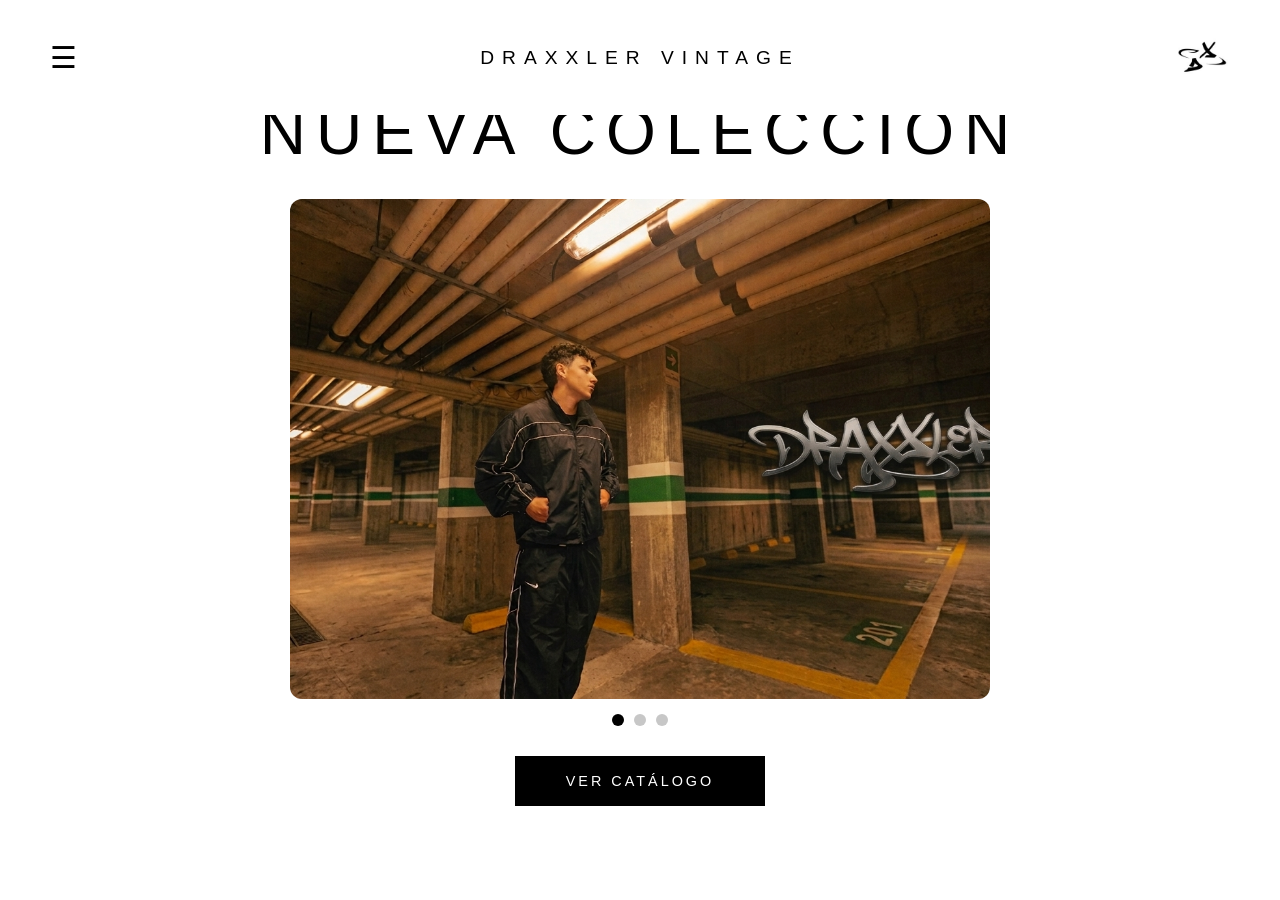
<file: Index.html>
<!DOCTYPE html>
<html lang="es">

<head>

    <meta charset="UTF-8">
    <meta name="viewport" content="width=device-width, initial-scale=1.0">

    <title>Draxxler Vintage</title>

    <link rel="icon" href="img/log2.jpg">

    <link rel="preconnect" href="https://fonts.googleapis.com">
    <link rel="preconnect" href="https://fonts.gstatic.com" crossorigin>

    <link href="https://fonts.googleapis.com/css2?family=Cormorant+Garamond:wght@300&display=swap" rel="stylesheet">

    <link rel="stylesheet" href="css/index.css">

</head>

<body>

    <!-- VIDEO DE FONDO -->

    <video class="video-fondo" autoplay muted loop playsinline>
        <source src="videos/vidp.mp4" type="video/mp4">
    </video>

    <!-- CAPA -->

    <div class="overlay"></div>

    <!-- NAVBAR -->

    <header class="navbar">

        <!-- MENÚ HAMBURGUESA -->

        <div class="menu-container">

            <button class="menu-btn" onclick="toggleMenu()">
                ☰
            </button>

            <div class="menu-dropdown" id="menuDropdown">

                <a href="#">COLECCIONES</a>

                <div class="submenu-container">

                    <a href="#" onclick="toggleSubmenu(event)">
                        CATÁLOGO ▸
                    </a>

                    <div class="submenu" id="submenuCatalogo">

                        <a href="catalogo.html">
                            VER TODO
                        </a>

                        <a href="#">
                            CHAQUETAS
                        </a>

                        <a href="#">
                            HOODIES
                        </a>

                        <a href="#">
                            TRACKPANTS
                        </a>

                        <a href="#" class="extra-raro">
                            EXTRA RARO
                        </a>

                    </div>

                </div>

                <a href="#">
                    CONTACTO
                </a>

            </div>

        </div>

        <!-- MARCA -->

        <div class="marca">
            DRAXXLER VINTAGE
        </div>

        <!-- LOGO -->

        <img src="img/log2.jpg" alt="Logo Draxxler" class="logo">

    </header>

    <!-- CONTENIDO PRINCIPAL -->

    <main>

        <h1 class="titulo-principal">
            NUEVA COLECCIÓN
        </h1>

        <!-- CARRUSEL -->

        <div class="carrusel">

            <div class="slides">

                <!-- FOTO 1 -->

                <img src="img/model.jpg"
                     class="slide active"
                     alt="Colección 1">

                <!-- FOTO 2 -->

                <img src="img/modelf.jpg"
                     class="slide"
                     alt="Colección 2">

                <!-- VIDEO -->

                <video class="slide"
                       muted
                       loop
                       playsinline>

                    <source src="videos/vidp.mp4"
                            type="video/mp4">

                </video>

            </div>

            <!-- INDICADORES -->

            <div class="indicadores">

                <span class="dot active" data-slide="0"></span>

                <span class="dot" data-slide="1"></span>

                <span class="dot" data-slide="2"></span>

            </div>

        </div>

        <!-- BOTÓN -->

        <a href="catalogo.html" class="btn">

            VER CATÁLOGO

        </a>

    </main>

    <!-- JAVASCRIPT -->

    <script src="js/index.js"></script>

</body>

</html>
</file>
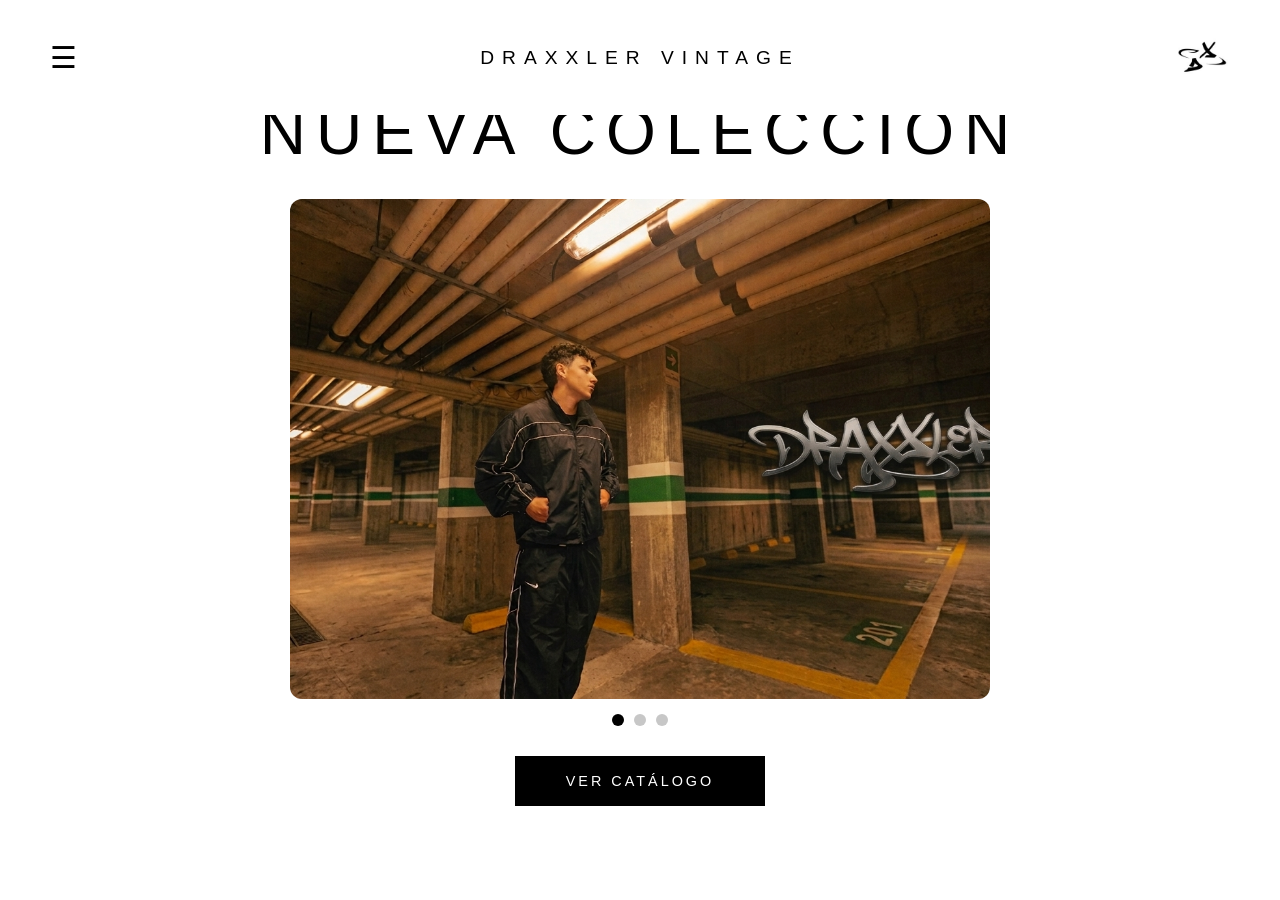
<file: index.html>
<!DOCTYPE html>
<html lang="es">

<head>

    <meta charset="UTF-8">
    <meta name="viewport" content="width=device-width, initial-scale=1.0">

    <title>Draxxler Vintage</title>

    <link rel="icon" href="img/log2.jpg">

    <link rel="preconnect" href="https://fonts.googleapis.com">
    <link rel="preconnect" href="https://fonts.gstatic.com" crossorigin>

    <link href="https://fonts.googleapis.com/css2?family=Cormorant+Garamond:wght@300&display=swap" rel="stylesheet">

    <link rel="stylesheet" href="css/index.css">

</head>

<body>

    <!-- VIDEO DE FONDO -->

    <video class="video-fondo" autoplay muted loop playsinline>
        <source src="videos/vidp.mp4" type="video/mp4">
    </video>

    <!-- CAPA -->

    <div class="overlay"></div>

    <!-- NAVBAR -->

    <header class="navbar">

        <!-- MENÚ HAMBURGUESA -->

        <div class="menu-container">

            <button class="menu-btn" onclick="toggleMenu()">
                ☰
            </button>

            <div class="menu-dropdown" id="menuDropdown">

                <a href="#">COLECCIONES</a>

                <div class="submenu-container">

                    <a href="#" onclick="toggleSubmenu(event)">
                        CATÁLOGO ▸
                    </a>

                    <div class="submenu" id="submenuCatalogo">

                        <a href="catalogo.html">
                            VER TODO
                        </a>

                        <a href="#">
                            CHAQUETAS
                        </a>

                        <a href="#">
                            HOODIES
                        </a>

                        <a href="#">
                            TRACKPANTS
                        </a>

                        <a href="#" class="extra-raro">
                            EXTRA RARO
                        </a>

                    </div>

                </div>

                <a href="#">
                    CONTACTO
                </a>

            </div>

        </div>

        <!-- MARCA -->

        <div class="marca">
            DRAXXLER VINTAGE
        </div>

        <!-- LOGO -->

        <img src="img/log2.jpg" alt="Logo Draxxler" class="logo">

    </header>

    <!-- CONTENIDO PRINCIPAL -->

    <main>

        <h1 class="titulo-principal">
            NUEVA COLECCIÓN
        </h1>

        <!-- CARRUSEL -->

        <div class="carrusel">

            <div class="slides">

                <!-- FOTO 1 -->

                <img src="img/model.jpg"
                     class="slide active"
                     alt="Colección 1">

                <!-- FOTO 2 -->

                <img src="img/modelf.jpg"
                     class="slide"
                     alt="Colección 2">

                <!-- VIDEO -->

                <video class="slide"
                       muted
                       loop
                       playsinline>

                    <source src="videos/vidp.mp4"
                            type="video/mp4">

                </video>

            </div>

            <!-- INDICADORES -->

            <div class="indicadores">

                <span class="dot active" data-slide="0"></span>

                <span class="dot" data-slide="1"></span>

                <span class="dot" data-slide="2"></span>

            </div>

        </div>

        <!-- BOTÓN -->

        <a href="catalogo.html" class="btn">

            VER CATÁLOGO

        </a>

    </main>

    <!-- JAVASCRIPT -->

    <script src="js/index.js"></script>

</body>

</html>
</file>
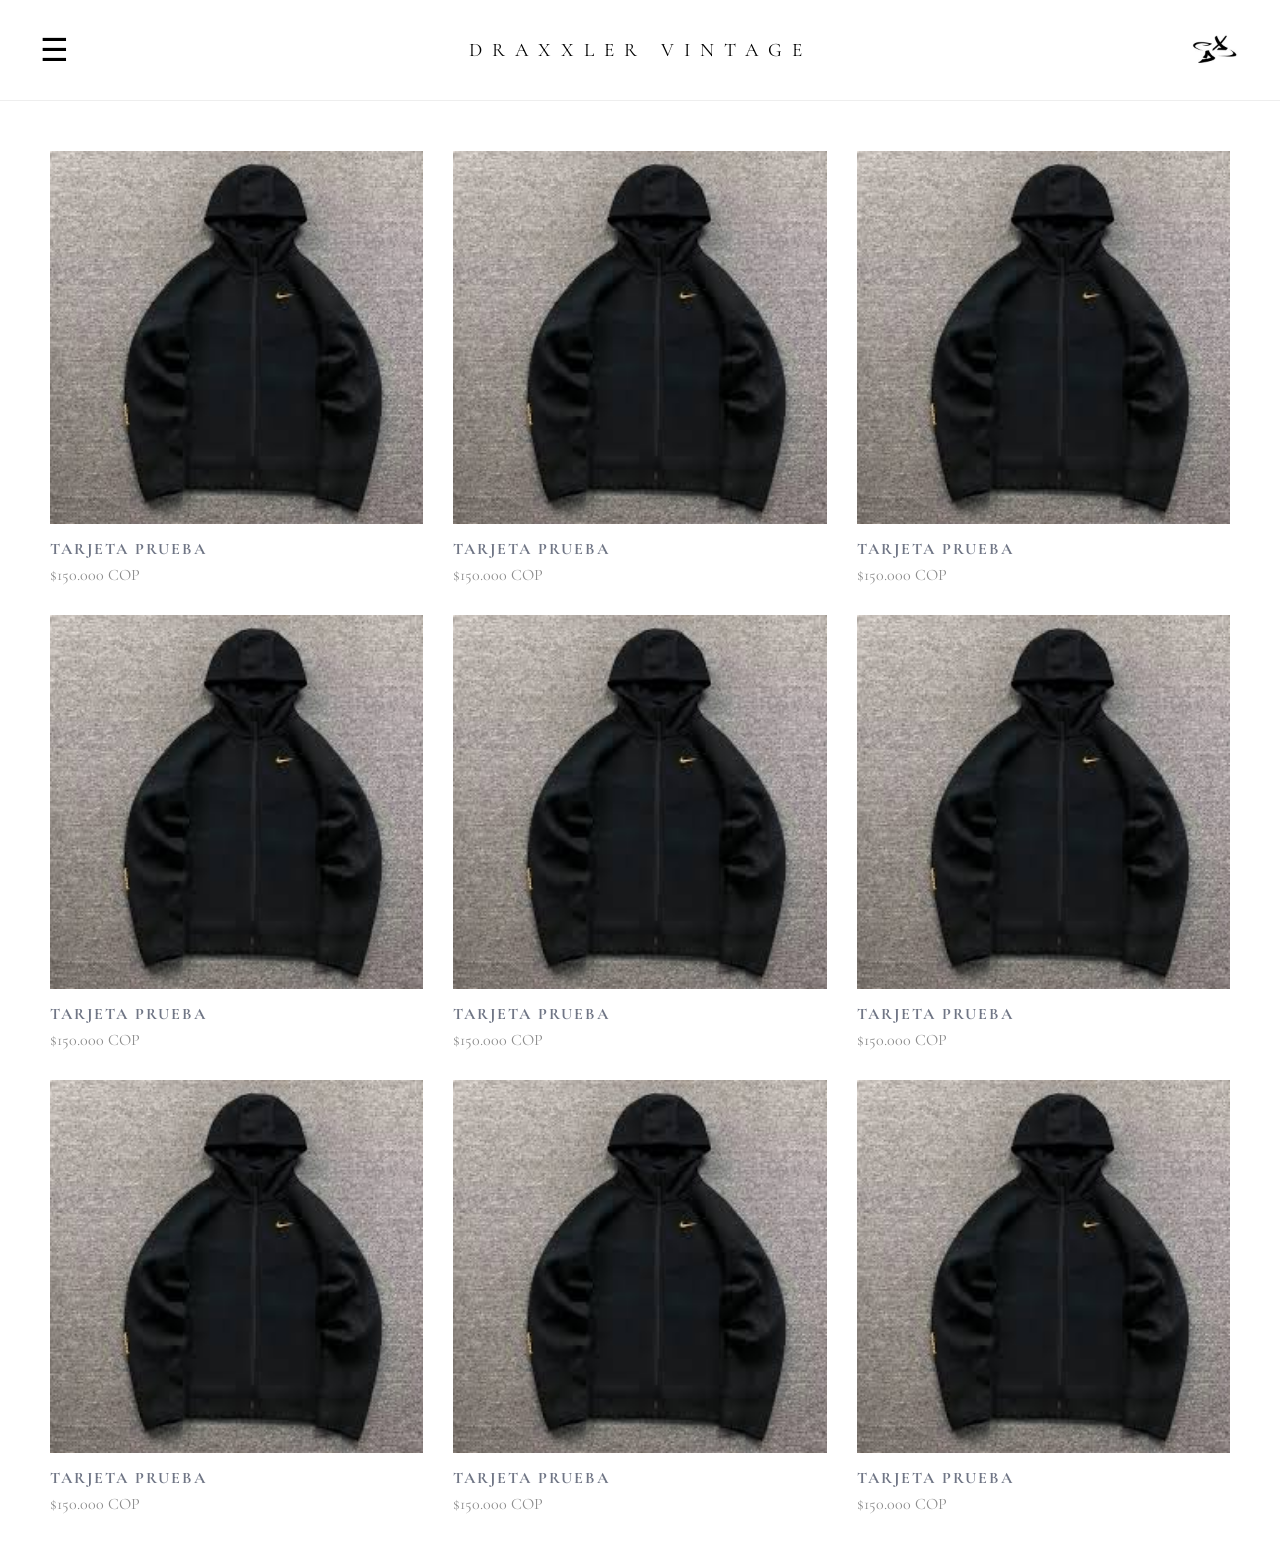
<file: Catalogo.html>
<!DOCTYPE html>
<html lang="es">

<head>

<meta charset="UTF-8">
<meta name="viewport" content="width=device-width, initial-scale=1.0">

<title>Catálogo | Draxxler Vintage</title>

<link rel="preconnect" href="https://fonts.googleapis.com">
<link rel="preconnect" href="https://fonts.gstatic.com" crossorigin>

<link href="https://fonts.googleapis.com/css2?family=Cormorant+Garamond:wght@300;400;500&display=swap" rel="stylesheet">

<link rel="stylesheet" href="css/catalogo.css">

</head>

<body>

<header class="navbar">

    <div class="menu-container">

        <button class="menu-btn" onclick="toggleMenu()">
            ☰
        </button>

        <div class="menu-dropdown" id="menuDropdown">

            <a href="#">COLECCIONES</a>

            <div class="submenu">

                <a href="#"
                   class="submenu-titulo"
                   onclick="toggleSubmenu(event)">
                    CATÁLOGO ▸
                </a>

                <div class="submenu-items">

                    <a href="#">VER TODO</a>

                    <a href="#">CHAQUETAS</a>

                    <a href="#">HOODIES</a>

                    <a href="#">TRACKPANTS</a>

                    <a href="#" class="extra-raro">
                        EXTRA RARO
                    </a>

                </div>

            </div>

            <a href="#">CONTACTO</a>

        </div>

    </div>

    <div class="marca">
        DRAXXLER VINTAGE
    </div>

    <img src="img/log2.jpg" alt="Logo" class="logo">

</header>

<section class="catalogo">

    <div class="grid-productos">

        <!-- REPETIR TARJETAS -->

        <div class="producto">

            <div class="imagen-container">

                <img src="img/suit.jpg" class="img-principal">

                <img src="img/srml.jpg" class="img-hover">

                <div class="overlay">
                    <span>Ver más</span>
                </div>

            </div>

            <h3>Tarjeta Prueba</h3>

            <p>$150.000 COP</p>

        </div>

        <div class="producto">
            <div class="imagen-container">
                <img src="img/suit.jpg" class="img-principal">
                <img src="img/srml.jpg" class="img-hover">
                <div class="overlay"><span>Ver más</span></div>
            </div>
            <h3>Tarjeta Prueba</h3>
            <p>$150.000 COP</p>
        </div>

        <div class="producto">
            <div class="imagen-container">
                <img src="img/suit.jpg" class="img-principal">
                <img src="img/srml.jpg" class="img-hover">
                <div class="overlay"><span>Ver más</span></div>
            </div>
            <h3>Tarjeta Prueba</h3>
            <p>$150.000 COP</p>
        </div>

        <div class="producto">
            <div class="imagen-container">
                <img src="img/suit.jpg" class="img-principal">
                <img src="img/srml.jpg" class="img-hover">
                <div class="overlay"><span>Ver más</span></div>
            </div>
            <h3>Tarjeta Prueba</h3>
            <p>$150.000 COP</p>
        </div>

        <div class="producto">
            <div class="imagen-container">
                <img src="img/suit.jpg" class="img-principal">
                <img src="img/srml.jpg" class="img-hover">
                <div class="overlay"><span>Ver más</span></div>
            </div>
            <h3>Tarjeta Prueba</h3>
            <p>$150.000 COP</p>
        </div>

        <div class="producto">
            <div class="imagen-container">
                <img src="img/suit.jpg" class="img-principal">
                <img src="img/srml.jpg" class="img-hover">
                <div class="overlay"><span>Ver más</span></div>
            </div>
            <h3>Tarjeta Prueba</h3>
            <p>$150.000 COP</p>
        </div>

        <div class="producto">
            <div class="imagen-container">
                <img src="img/suit.jpg" class="img-principal">
                <img src="img/srml.jpg" class="img-hover">
                <div class="overlay"><span>Ver más</span></div>
            </div>
            <h3>Tarjeta Prueba</h3>
            <p>$150.000 COP</p>
        </div>

        <div class="producto">
            <div class="imagen-container">
                <img src="img/suit.jpg" class="img-principal">
                <img src="img/srml.jpg" class="img-hover">
                <div class="overlay"><span>Ver más</span></div>
            </div>
            <h3>Tarjeta Prueba</h3>
            <p>$150.000 COP</p>
        </div>

        <div class="producto">
            <div class="imagen-container">
                <img src="img/suit.jpg" class="img-principal">
                <img src="img/srml.jpg" class="img-hover">
                <div class="overlay"><span>Ver más</span></div>
            </div>
            <h3>Tarjeta Prueba</h3>
            <p>$150.000 COP</p>
        </div>

    </div>

</section>

<script src="js/catalogo.js"></script>

</body>
</html>
</file>
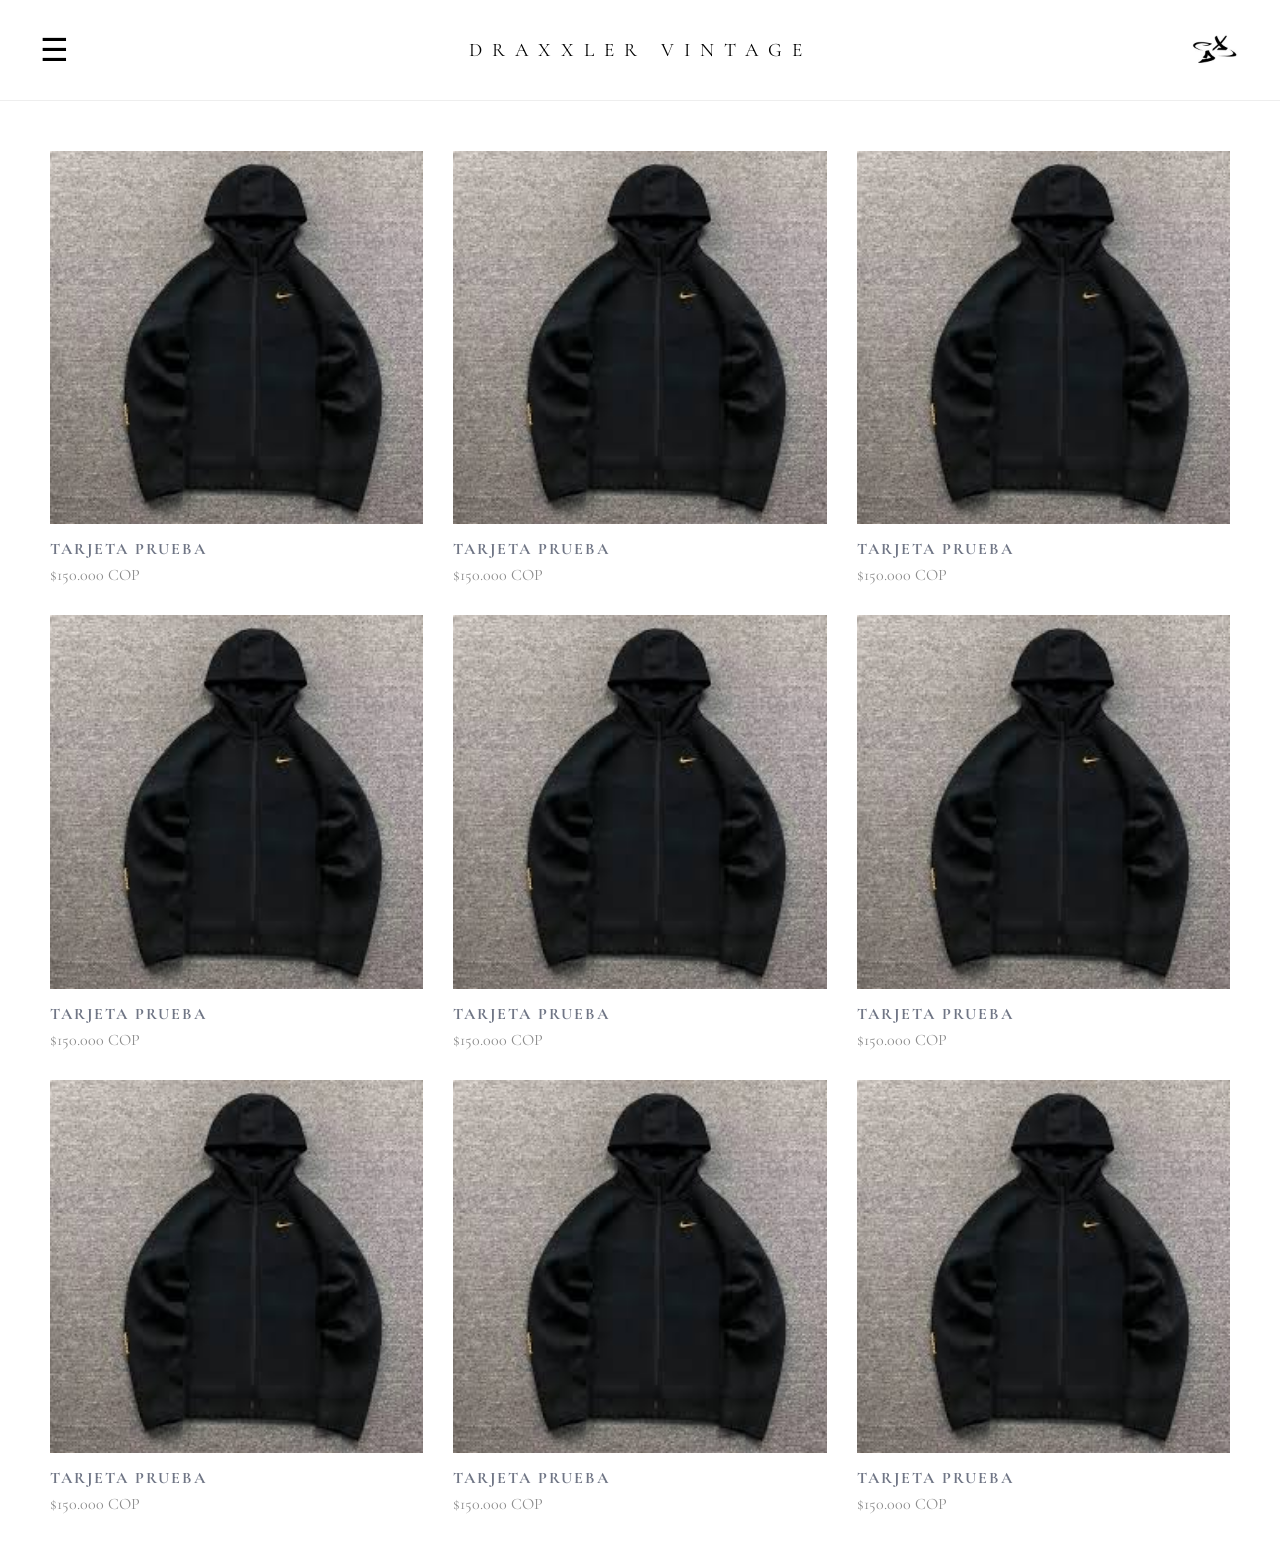
<file: catalogo.html>
<!DOCTYPE html>
<html lang="es">

<head>

<meta charset="UTF-8">
<meta name="viewport" content="width=device-width, initial-scale=1.0">

<title>Catálogo | Draxxler Vintage</title>

<link rel="preconnect" href="https://fonts.googleapis.com">
<link rel="preconnect" href="https://fonts.gstatic.com" crossorigin>

<link href="https://fonts.googleapis.com/css2?family=Cormorant+Garamond:wght@300;400;500&display=swap" rel="stylesheet">

<link rel="stylesheet" href="css/catalogo.css">

</head>

<body>

<header class="navbar">

    <div class="menu-container">

        <button class="menu-btn" onclick="toggleMenu()">
            ☰
        </button>

        <div class="menu-dropdown" id="menuDropdown">

            <a href="#">COLECCIONES</a>

            <div class="submenu">

                <a href="#"
                   class="submenu-titulo"
                   onclick="toggleSubmenu(event)">
                    CATÁLOGO ▸
                </a>

                <div class="submenu-items">

                    <a href="#">VER TODO</a>

                    <a href="#">CHAQUETAS</a>

                    <a href="#">HOODIES</a>

                    <a href="#">TRACKPANTS</a>

                    <a href="#" class="extra-raro">
                        EXTRA RARO
                    </a>

                </div>

            </div>

            <a href="#">CONTACTO</a>

        </div>

    </div>

    <div class="marca">
        DRAXXLER VINTAGE
    </div>

    <img src="img/log2.jpg" alt="Logo" class="logo">

</header>

<section class="catalogo">

    <div class="grid-productos">

        <!-- REPETIR TARJETAS -->

        <div class="producto">

            <div class="imagen-container">

                <img src="img/suit.jpg" class="img-principal">

                <img src="img/srml.jpg" class="img-hover">

                <div class="overlay">
                    <span>Ver más</span>
                </div>

            </div>

            <h3>Tarjeta Prueba</h3>

            <p>$150.000 COP</p>

        </div>

        <div class="producto">
            <div class="imagen-container">
                <img src="img/suit.jpg" class="img-principal">
                <img src="img/srml.jpg" class="img-hover">
                <div class="overlay"><span>Ver más</span></div>
            </div>
            <h3>Tarjeta Prueba</h3>
            <p>$150.000 COP</p>
        </div>

        <div class="producto">
            <div class="imagen-container">
                <img src="img/suit.jpg" class="img-principal">
                <img src="img/srml.jpg" class="img-hover">
                <div class="overlay"><span>Ver más</span></div>
            </div>
            <h3>Tarjeta Prueba</h3>
            <p>$150.000 COP</p>
        </div>

        <div class="producto">
            <div class="imagen-container">
                <img src="img/suit.jpg" class="img-principal">
                <img src="img/srml.jpg" class="img-hover">
                <div class="overlay"><span>Ver más</span></div>
            </div>
            <h3>Tarjeta Prueba</h3>
            <p>$150.000 COP</p>
        </div>

        <div class="producto">
            <div class="imagen-container">
                <img src="img/suit.jpg" class="img-principal">
                <img src="img/srml.jpg" class="img-hover">
                <div class="overlay"><span>Ver más</span></div>
            </div>
            <h3>Tarjeta Prueba</h3>
            <p>$150.000 COP</p>
        </div>

        <div class="producto">
            <div class="imagen-container">
                <img src="img/suit.jpg" class="img-principal">
                <img src="img/srml.jpg" class="img-hover">
                <div class="overlay"><span>Ver más</span></div>
            </div>
            <h3>Tarjeta Prueba</h3>
            <p>$150.000 COP</p>
        </div>

        <div class="producto">
            <div class="imagen-container">
                <img src="img/suit.jpg" class="img-principal">
                <img src="img/srml.jpg" class="img-hover">
                <div class="overlay"><span>Ver más</span></div>
            </div>
            <h3>Tarjeta Prueba</h3>
            <p>$150.000 COP</p>
        </div>

        <div class="producto">
            <div class="imagen-container">
                <img src="img/suit.jpg" class="img-principal">
                <img src="img/srml.jpg" class="img-hover">
                <div class="overlay"><span>Ver más</span></div>
            </div>
            <h3>Tarjeta Prueba</h3>
            <p>$150.000 COP</p>
        </div>

        <div class="producto">
            <div class="imagen-container">
                <img src="img/suit.jpg" class="img-principal">
                <img src="img/srml.jpg" class="img-hover">
                <div class="overlay"><span>Ver más</span></div>
            </div>
            <h3>Tarjeta Prueba</h3>
            <p>$150.000 COP</p>
        </div>

    </div>

</section>

<script src="js/catalogo.js"></script>

</body>
</html>
</file>
<file: css/index.css>
/* =================================
   RESET
================================= */

*{
    margin:0;
    padding:0;
    box-sizing:border-box;
}

/* =================================
   BODY
================================= */

body{
    background:#ffffff;
    color:#000000;
    font-family:'Montserrat', sans-serif;
    overflow-x:hidden;
}

/* =================================
   VIDEO FONDO
================================= */

.video-fondo{

    position:fixed;

    top:0;
    left:0;

    width:100%;
    height:100%;

    object-fit:cover;

    opacity:.08;

    z-index:-2;
}

/* =================================
   OVERLAY
================================= */

.overlay{
    display:none;
}

/* =================================
   NAVBAR
================================= */

.navbar{

    position:fixed;

    top:0;
    left:0;

    width:100%;

    padding:30px 50px;

    display:grid;

    grid-template-columns:1fr 1fr 1fr;

    align-items:center;

    z-index:999;

    background:#ffffff;
}

/* =================================
   MENU
================================= */

.menu{

    display:flex;

    gap:35px;

    justify-self:start;
}

.menu a{

    text-decoration:none;

    color:#000;

    font-size:.85rem;

    letter-spacing:2px;

    font-weight:500;

    transition:.3s;
}

.menu a:hover{

    opacity:.6;
}

/* =================================
   MARCA
================================= */

.marca{

    justify-self:center;

    font-size:1.2rem;

    font-weight:300;

    letter-spacing:8px;

    text-transform:uppercase;

    color:#000;
}

/* =================================
   LOGO
================================= */

.logo{

    width:55px;

    height:55px;

    object-fit:contain;

    justify-self:end;
}

/* =================================
   CONTENIDO
================================= */

main{

    min-height:100vh;

    display:flex;

    flex-direction:column;

    justify-content:center;

    align-items:center;

    text-align:center;

    padding:20px;
}

/* =================================
   TITULO
================================= */

.titulo-principal{

    font-size:4rem;

    font-weight:200;

    letter-spacing:10px;

    margin-bottom:30px;

    text-transform:uppercase;
}

/* =================================
   CARRUSEL
================================= */

.carrusel{

    width:700px;

    max-width:90%;

    margin-bottom:30px;
}

.slides{

    position:relative;

    width:100%;

    height:500px;

    overflow:hidden;

    border-radius:12px;

    background:#f5f5f5;
}

.slide{

    position:absolute;

    top:0;
    left:0;

    width:100%;
    height:100%;

    object-fit:cover;

    opacity:0;

    transition:opacity .5s ease;
}

.slide.active{

    opacity:1;

    z-index:2;
}

/* =================================
   PUNTOS
================================= */

.indicadores{

    display:flex;

    justify-content:center;

    gap:10px;

    margin-top:15px;
}

.dot{

    width:12px;

    height:12px;

    border-radius:50%;

    background:#c7c7c7;

    cursor:pointer;

    transition:.3s;
}

.dot.active{

    background:#000;
}

/* =================================
   BOTON
================================= */

.btn{

    display:inline-block;

    text-decoration:none;

    color:#fff;

    background:#000;

    padding:16px 50px;

    border:1px solid #000;

    letter-spacing:3px;

    font-size:.9rem;

    transition:.3s;
}

.btn:hover{

    background:#fff;

    color:#000;
}

/* =================================
   TABLET
================================= */

@media(max-width:768px){

    .marca{
        font-size:1rem;
        letter-spacing:4px;
    }

    .titulo-principal{
        font-size:2.8rem;
    }

    .navbar{
        padding:20px;
    }

    .slides{
        height:380px;
    }

}

/* =================================
   CELULAR
================================= */

@media(max-width:480px){

    .navbar{

        grid-template-columns:1fr;

        gap:15px;

        text-align:center;
    }

    .menu{

        justify-self:center;
    }

    .marca{

        justify-self:center;
    }

    .logo{

        justify-self:center;
    }

    .titulo-principal{

        font-size:2rem;

        letter-spacing:4px;
    }

    .btn{

        padding:14px 35px;
    }

    .slides{

        height:250px;
    }

}
/* =========================
   MENÚ HAMBURGUESA
========================= */

.menu-container{
    position:relative;
}

.menu-btn{

    background:none;

    border:none;

    font-size:30px;

    cursor:pointer;

    color:#000;
}

.menu-dropdown{

    display:none;

    position:absolute;

    top:50px;

    left:0;

    min-width:220px;

    background:#fff;

    border:1px solid #ddd;

    box-shadow:0 10px 30px rgba(0,0,0,.12);

    z-index:9999;
}

.menu-dropdown a{

    display:block;

    padding:14px 18px;

    text-decoration:none;

    color:#000;

    font-size:.85rem;

    letter-spacing:2px;
}

.menu-dropdown a:hover{

    background:#f5f5f5;
}

/* =========================
   SUBMENÚ
========================= */

.submenu{

    display:none;

    background:#fafafa;

    border-top:1px solid #eee;
}

.submenu a{

    padding-left:30px;
}

/* =========================
   EXTRA RARO
========================= */

.extra-raro{

    font-weight:bold;

    background:linear-gradient(
        90deg,
        #ff0000,
        #ff9900,
        #ffff00,
        #00ff00,
        #00ffff,
        #0066ff,
        #9900ff,
        #ff0099
    );

    background-size:300%;

    -webkit-background-clip:text;

    -webkit-text-fill-color:transparent;

    animation:rainbow 4s linear infinite;

    text-shadow:
        0 0 5px rgba(255,0,255,.6),
        0 0 10px rgba(0,255,255,.6),
        0 0 20px rgba(255,255,255,.4);
}

@keyframes rainbow{

    0%{
        background-position:0%;
    }

    100%{
        background-position:300%;
    }
}
</file>
<file: css/catalogo.css>
*{
margin:0;
padding:0;
box-sizing:border-box;
}

body{
font-family:'Cormorant Garamond',serif;
background:#fff;
color:#000;
}

.navbar{
position:sticky;
top:0;
background:#fff;
display:grid;
grid-template-columns:1fr 1fr 1fr;
align-items:center;
padding:25px 40px;
border-bottom:1px solid #eee;
z-index:1000;
}

.marca{
text-align:center;
letter-spacing:10px;
font-size:1.2rem;
}

.logo{
width:50px;
justify-self:end;
}

.menu-container{
position:relative;
}

.menu-btn{
background:none;
border:none;
font-size:32px;
cursor:pointer;
}

.menu-dropdown{
position:absolute;
top:65px;
left:0;
width:260px;
background:#fff;
border:1px solid #ddd;
box-shadow:0 10px 25px rgba(0,0,0,.08);
display:none;
z-index:999;
}

.menu-dropdown.activo{
display:block;
}

.menu-dropdown>a{
display:block;
padding:18px 22px;
text-decoration:none;
color:#000;
letter-spacing:3px;
text-transform:uppercase;
border-bottom:1px solid #eee;
}

.submenu-titulo{
display:block;
margin:10px;
padding:18px 22px;
border:2px solid #222;
border-radius:4px;
text-decoration:none;
color:#000;
letter-spacing:3px;
}

.submenu-items{
display:none;
flex-direction:column;
}

.submenu-items.activo{
display:flex;
}

.submenu-items a{
padding:14px 32px;
text-decoration:none;
color:#000;
letter-spacing:3px;
text-transform:uppercase;
}

.extra-raro{
font-weight:bold;
background:linear-gradient(
90deg,
#ff00ff,
#00ffff,
#7a00ff,
#ff4d4d
);
background-size:300%;
-webkit-background-clip:text;
-webkit-text-fill-color:transparent;
animation:rainbow 4s linear infinite;
}

@keyframes rainbow{
0%{background-position:0%;}
100%{background-position:300%;}
}

.catalogo{
padding:50px;
}

.grid-productos{
display:grid;
grid-template-columns:repeat(auto-fit,minmax(280px,1fr));
gap:30px;
}

.producto{
cursor:pointer;
transition:.3s;
}

.producto:hover{
transform:translateY(-6px);
}

.imagen-container{
position:relative;
overflow:hidden;
background:#f5f5f5;
}

.imagen-container img{
width:100%;
display:block;
transition:.35s;
}

.img-hover{
position:absolute;
top:0;
left:0;
opacity:0;
}

.producto:hover .img-hover{
opacity:1;
}

.producto:hover .img-principal{
opacity:0;
}

.overlay{
position:absolute;
top:0;
left:0;
width:100%;
height:100%;
background:rgba(0,0,0,.25);
display:flex;
justify-content:center;
align-items:center;
opacity:0;
transition:.3s;
}

.producto:hover .overlay{
opacity:1;
}

.overlay span{
background:#fff;
padding:12px 25px;
letter-spacing:3px;
text-transform:uppercase;
}

.producto h3{
margin-top:15px;
font-size:1rem;
letter-spacing:2px;
text-transform:uppercase;
color:#6f7585;
}

.producto p{
margin-top:6px;
color:#8c8c8c;
}
</file>
